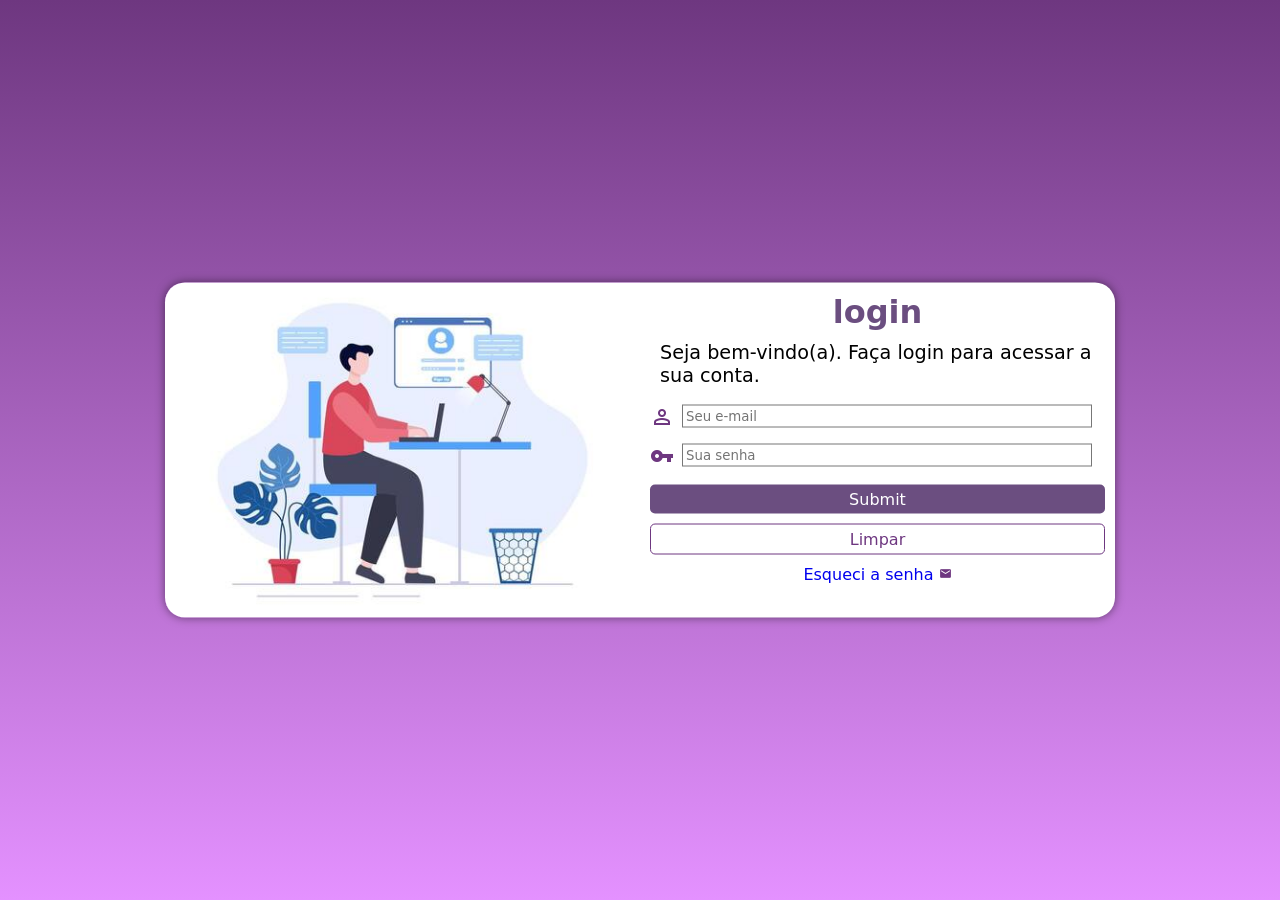
<file: index.html>
<!DOCTYPE html>
<html lang="pt-br">
<head>
    <meta charset="UTF-8">
    <meta name="viewport" content="width=device-width, initial-scale=1.0">
    <title>Login</title>
    <link rel="stylesheet" href="estilo/style.css">
    <link rel="stylesheet" href="estilos/media-query.css">
    <link rel="stylesheet" href="https://fonts.googleapis.com/css2?family=Material+Symbols+Outlined:opsz,wght,FILL,GRAD@20..48,100..700,0..1,-50..200&icon_names=person" />
   <link href="https://fonts.googleapis.com/icon?family=Material+Icons" rel="stylesheet">
</head>
<body>
    <main>
        
            <section id="login">
                <div id="imagem">
                
                </div>
                    <div id="formulario">
                        <h2>login</h2>
                        <p> Seja bem-vindo(a). Faça login para acessar a sua conta.</p>
                        <form action="login.php" method="post" autocomplete="on">
                            <div class="campo">
                               <span class="material-symbols-outlined">
person
</span>
                                <input type="email" name="login" id="ilogin" 
                                placeholder="Seu e-mail" autocomplete="email" required maxlength="30">
                                 <label for="ilogin"></label>
                            </div>
                           <div class="campo">
<span class="material-icons">vpn_key</span>
                                <input type="password" name="senha" id="isenha" placeholder="Sua senha" autocomplete="current-password" required minlength="8" maxlength="20">
                            <label for="isenha"></label>

                            </div>
                            <input class="botao" type="submit">
                            <input class="botao" type="reset" value="Limpar">
                            <a class="esqueci" href="esqueci.html">Esqueci a senha <span class= "material-icons"> mail</span></a>
                        </form>
                    </div>
            </section>
    </main>
    
</body>
</html>
</file>
<file: estilo/style.css>
@charset "UTF-8";

/* paleta de cores:
#6E3780
#B87DAC
#A283B1
#A644EF
#6B4E80 */

*{
    font-family: system-ui, -apple-system, BlinkMacSystemFont, 'Segoe UI', Roboto, Oxygen, Ubuntu, Cantarell, 'Open Sans', 'Helvetica Neue', sans-serif;
    margin: 0px;
    padding: 0px;
    box-sizing: border-box;
}

body, html {
    background-color:#6E3780 ;
    height: 100vh;
    width: 100vw;
}

main{
    position: relative;
    height: 100vh;
    width: 100vw;
}

section#login{
    position: absolute;
    top: 50%;
    left: 50%;
    transform: translate(-50%, -50%);
    overflow: hidden;

    background-color: white;
    width: 250px;
    height: 515px;
    border-radius: 20px;
    box-shadow: 0px 0px 10px rgba(0, 0, 0, 0.504) ;

    transition: width .3s,height .3s;
    transition-timing-function: ease;
}

section#login > div#imagem {
    display: block;
    background: #8c10b5 url(../imagens/arte.jpg) no-repeat;
    background-size: cover;
    background-position: center;
    height: 200px;
}

section#login > div#formulario{
    display: block;
    padding: 10px;
}

div#formulario > h2{
    color: #6B4E80;
    text-align: center;
    margin-bottom: 10px;
}

div#formulario > p{
    font-size: 0.9em;
    margin: 10px;
}

.material-icons {
    color: #6E3780;
}

.material-symbols-outlined{
    color: #6E3780;
}

.campo {
    display: flex;
    align-items: center;
}

.campo input {
    width: 100%;
    border: 1px solid #777;
    margin: 8px;
    padding: 3px;
}

.campo label {
    white-space: nowrap;
    margin-left: 5px;
}

.botao{
    border: none;
    color: white;
    background-color: #6B4E80;
    display: block;
    font-size: 1em;
    width: 100%;
    padding: 5px;
    margin: 10px 0;
    transition: 0.3s;
    cursor: pointer;
    border-radius: 5px;
}

.botao:hover{
    background-color: #A283B1;
}

.botao[type="reset"] {
    background-color: transparent;
    color: #6E3780;
    border: 1px solid #6E3780;
}

.botao[type="reset"]:hover {
    background-color:  #A283B1;
    color: white;
}

.esqueci{
    display: block;
    text-decoration: none;
    text-align: center;
    font-size: 1em;
    width: 100%;
}

form > a.esqueci > span{
    font-size: 0.8em;
}
</file>
<file: estilos/media-query.css>
@charset "UTF-8";

@media screen and (min-width:768px) and (max-width: 992px){   /* Tablet */
    body{
        background-image: linear-gradient(to top,#E491FF , #6E3780 );
    }
    section#login{
        width: 80vw;
        height: 310px;
    }
section#login > div#imagem {
    float: left;
    width: 50%;
    height: 100%;
    
    background: #8c10b5 url(../imagens/arte.jpg) no-repeat;
    background-size: cover;
    background-position: center;
}
    section#login > div#formulario {
        float: right;
        width: 50%;
    }
}

@media screen and (min-width: 992px){ /* Desktop */
    body{
        background-image: linear-gradient(to top,#E491FF , #6E3780 );
    }
    
    section#login{
        width: 950px;
        height: 335px;
    }

    section#login > div#imagem{
        float: left;
        width:50%;
        height: 100%;
    }
    section#login > #formulario{
        float: right;
        width: 50%;
    }

      div#formulario > h2{
        font-size: 2em;
      }
    div#formulario > p{
        font-size: 1.2em;
    }
}
</file>
